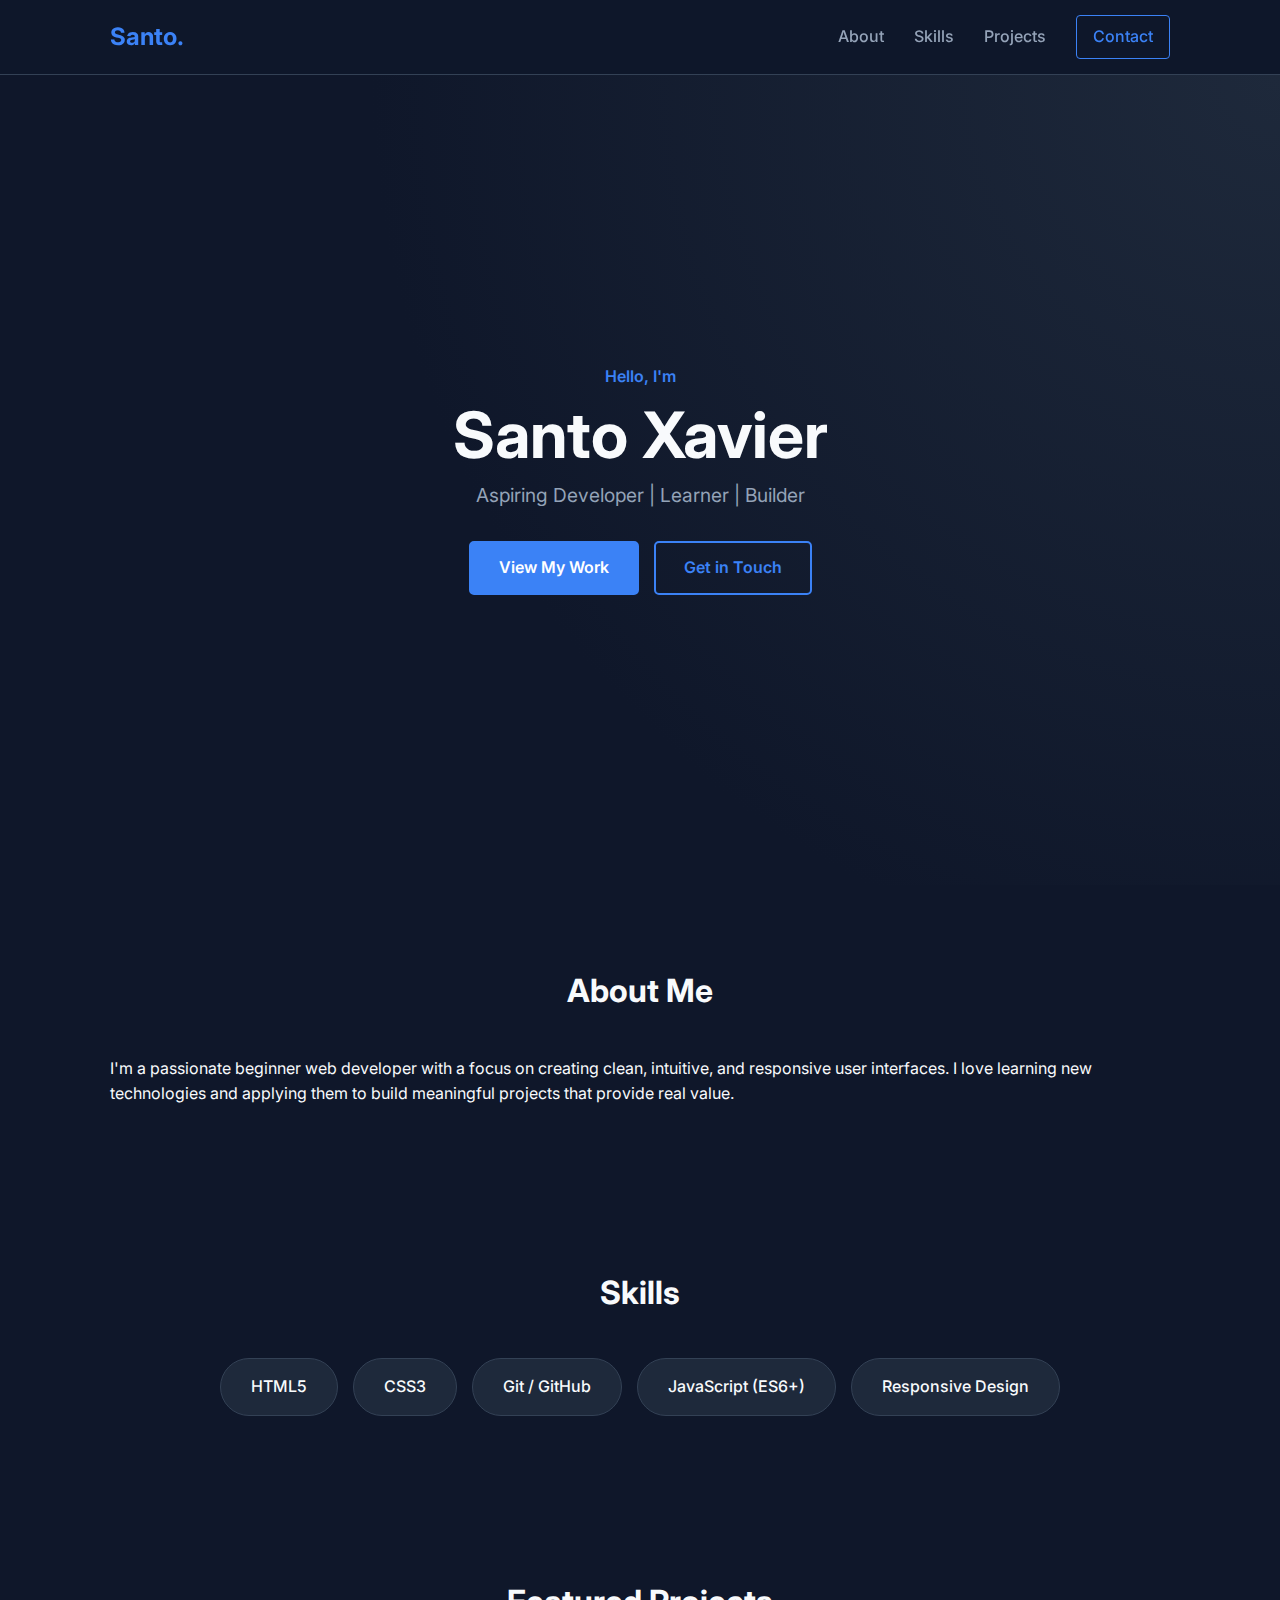
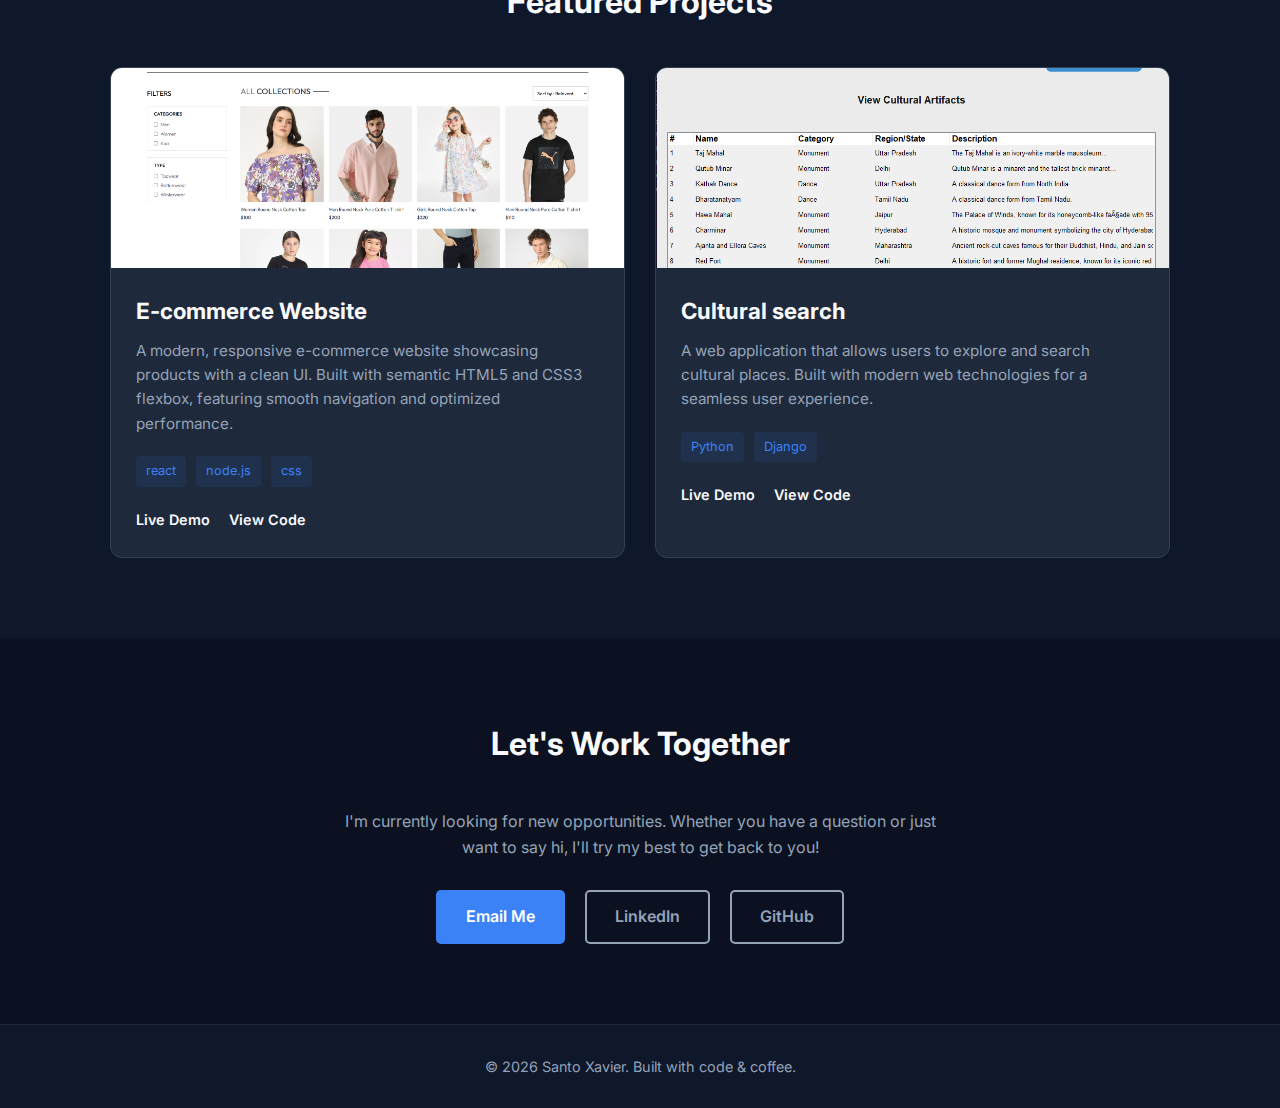
<file: index2.html>
<!DOCTYPE html>
<html lang="en">
<head>
  <meta charset="UTF-8" />
  <meta name="viewport" content="width=device-width, initial-scale=1.0">
  <title>Santo | Portfolio</title>
  <link rel="stylesheet" href="style2.css" />
  <link href="https://fonts.googleapis.com/css2?family=Inter:wght@400;600;700&display=swap" rel="stylesheet">
</head>
<body>

  <header>
    <div class="container nav-container">
      <h1 class="logo">Santo.</h1>
      <a href="#main-nav" class="nav-toggle-label" aria-label="Open navigation">
        <span class="hamburger"></span>
      </a>
      <nav id="main-nav" class="main-nav" aria-label="Main Navigation">
        <a href="#about">About</a>
        <a href="#skills">Skills</a>
        <a href="#projects">Projects</a>
        <a href="#contact" class="nav-btn">Contact</a>
      </nav>
    </div>
  </header>

  <section class="hero" aria-label="Hero Section">
    <div class="container">
      <p class="subtitle">Hello, I'm</p>
      <h2>Santo Xavier</h2>
      <p class="role">Aspiring Developer | Learner | Builder</p>
      <div class="hero-btns">
        <a href="#projects" class="btn btn-primary">View My Work</a>
        <a href="#contact" class="btn btn-outline">Get in Touch</a>
      </div>
    </div>
  </section>

  <section id="about" class="section section-light">
    <div class="container">
      <h2 class="section-title">About Me</h2>
      <p class="about-text">
        I'm a passionate beginner web developer with a focus on creating clean, intuitive, and responsive user interfaces. I love learning new technologies and applying them to build meaningful projects that provide real value.
      </p>
    </div>
  </section>

  <section id="skills" class="section section-grey">
    <div class="container">
      <h2 class="section-title">Skills</h2>
      <div class="skills-grid">
        <div class="skill-card">HTML5</div>
        <div class="skill-card">CSS3</div>
        <div class="skill-card">Git / GitHub</div>
        <div class="skill-card">JavaScript (ES6+)</div>
        <div class="skill-card">Responsive Design</div>
      </div>
    </div>
  </section>

  <section id="projects" class="section">
    <div class="container">
      <h2 class="section-title">Featured Projects</h2>
      
      <div class="projects-grid">
        <article class="project-card">
          <div class="project-image">
            <img src="e-commerce.png" alt="Portfolio Website Screenshot">
          </div>
          <div class="project-content">
            <h3>E-commerce Website</h3>
            <p>A modern, responsive e-commerce website showcasing products with a clean UI. Built with semantic HTML5 and CSS3 flexbox, featuring smooth navigation and optimized performance.</p>
            <div class="project-tags">
              <span class="tag">react</span>
              <span class="tag">node.js</span>
              <span class="tag">css</span>
            </div>
            <div class="project-links">
              <a href="#">Live Demo</a>
              <a href="#">View Code</a>
            </div>
          </div>
        </article>

        <article class="project-card">
          <div class="project-image">
            <img src="Screenshot 2025-04-22 174157.png" alt="Landing Page Screenshot">
          </div>
          <div class="project-content">
            <h3>Cultural search</h3>
            <p>A web application that allows users to explore and search cultural places. Built with modern web technologies for a seamless user experience.</p>
            <div class="project-tags">
              <span class="tag">Python</span>
              <span class="tag">Django</span>
            </div>
            <div class="project-links">
              <a href="#">Live Demo</a>
              <a href="#">View Code</a>
            </div>
          </div>
        </article>
      </div>
    </div>
  </section>

  <section id="contact" class="section section-dark">
    <div class="container contact-container">
      <h2 class="section-title">Let's Work Together</h2>
      <p>I'm currently looking for new opportunities. Whether you have a question or just want to say hi, I'll try my best to get back to you!</p>
      <div class="contact-links">
        <a href="mailto:santoxavier5948@gmail.com" class="btn btn-primary">Email Me</a>
        <a href="https://www.linkedin.com/in/santo-xavier-409971360/?lipi=urn%3Ali%3Apage%3Ad_flagship3_feed%3Ba41rEvyiSX2D80Bbauk4DA%3D%3D" class="btn btn-secondary" target="_blank">LinkedIn</a>
        <a href="https://github.com/SAnto-spec" class="btn btn-secondary" target="_blank">GitHub</a>
      </div>
    </div>
  </section>

  <footer>
    <p>&copy; 2026 Santo Xavier. Built with code & coffee.</p>
  </footer>

  </body>
  </html>
</body>
</html>
</file>
<file: style2.css>
/* --- Reset & Base Styles --- */
:root {
  --primary: #3b82f6;      /* Nice modern blue */
  --primary-hover: #2563eb;
  --dark-bg: #0f172a;      /* Very dark blue/slate for background */
  --card-bg: #1e293b;      /* Slightly lighter for cards */
  --text-main: #f8fafc;    /* White-ish text */
  --text-muted: #94a3b8;   /* Grey text */
  --transition: all 0.3s ease;
}

* {
  margin: 0;
  padding: 0;
  box-sizing: border-box;
}

html {
  scroll-behavior: smooth;
}

body {
  font-family: 'Inter', sans-serif;
  background-color: var(--dark-bg);
  color: var(--text-main);
  line-height: 1.6;
}

a { text-decoration: none; color: inherit; }
ul { list-style: none; }

/* --- Layout Utility --- */
.container {
  max-width: 1100px;
  margin: 0 auto;
  padding: 0 20px;
}

.section { padding: 80px 0; }
.section-title {
  font-size: 2rem;
  margin-bottom: 40px;
  text-align: center;
  position: relative;
}

/* --- Buttons --- */
.btn {
  display: inline-block;
  padding: 12px 28px;
  border-radius: 5px;
  font-weight: 600;
  transition: var(--transition);
  cursor: pointer;
}

.btn-primary {
  background-color: var(--primary);
  color: white;
  border: 2px solid var(--primary);
}

.btn-primary:hover {
  background-color: transparent;
  color: var(--primary);
}

.btn-secondary {
  border: 2px solid var(--text-muted);
  color: var(--text-muted);
}

.btn-secondary:hover {
  border-color: var(--text-main);
  color: var(--text-main);
}

.btn-outline {
  border: 2px solid var(--primary);
  color: var(--primary);
}

.btn-outline:hover {
  background-color: var(--primary);
  color: white;
}

/* --- Navbar --- */
header {
  background-color: rgba(15, 23, 42, 0.95); /* Glass effect */
  position: sticky;
  top: 0;
  z-index: 1000;
  border-bottom: 1px solid #334155;
  padding: 15px 0;
}

.nav-container {
  display: flex;
  justify-content: space-between;
  align-items: center;
}

.logo {
  font-size: 1.5rem;
  font-weight: 700;
  color: var(--primary);
}

nav a {
  margin-left: 30px;
  font-weight: 500;
  color: var(--text-muted);
  transition: var(--transition);
}

nav a:hover { color: var(--primary); }

.nav-btn {
  border: 1px solid var(--primary);
  padding: 8px 16px;
  border-radius: 4px;
  color: var(--primary);
}

.nav-btn:hover {
  background-color: var(--primary);
  color: white;
}

/* Mobile nav toggle (hidden by default) */
.nav-toggle-label {
  display: none;
  cursor: pointer;
  width: 36px;
  height: 30px;
  align-items: center;
  justify-content: center;
}
.nav-toggle-label .hamburger,
.nav-toggle-label .hamburger::before,
.nav-toggle-label .hamburger::after {
  content: '';
  display: block;
  width: 26px;
  height: 3px;
  background: var(--text-main);
  border-radius: 3px;
}
.nav-toggle-label .hamburger::before,
.nav-toggle-label .hamburger::after {
  transition: var(--transition);
}
.nav-toggle-label .hamburger::before { transform: translateY(-8px); }
.nav-toggle-label .hamburger::after { transform: translateY(5px); }

.main-nav { display: flex; align-items: center; }


/* --- Hero Section --- */
.hero {
  height: 90vh;
  display: flex;
  align-items: center;
  justify-content: center;
  text-align: center;
  background: radial-gradient(circle at top right, #1e293b 0%, #0f172a 60%);
}

.hero .subtitle {
  color: var(--primary);
  font-weight: 600;
  margin-bottom: 10px;
}

.hero h2 {
  font-size: 4rem;
  margin-bottom: 10px;
  line-height: 1.1;
}

.hero .role {
  font-size: 1.2rem;
  color: var(--text-muted);
  margin-bottom: 30px;
}

.hero .yup {
  min-height: 2rem;
  min-width: 300px;
  display: inline-block;
  margin: 0;
  padding: 0;
}

.hero .yup p {
  margin: 0;
  padding: 0;
  display: inline;
}

.hero-btns {
  display: flex;
  gap: 15px;
  justify-content: center;
}

/* --- Skills --- */
.skills-grid {
  display: flex;
  flex-wrap: wrap;
  justify-content: center;
  gap: 15px;
}

.skill-card {
  background-color: var(--card-bg);
  padding: 15px 30px;
  border-radius: 50px;
  border: 1px solid #334155;
  font-weight: 500;
  transition: var(--transition);
}

.skill-card:hover {
  border-color: var(--primary);
  transform: translateY(-3px);
}

/* --- Projects (Grid & Cards) --- */
.projects-grid {
  display: grid;
  grid-template-columns: repeat(auto-fit, minmax(300px, 1fr));
  gap: 30px;
}

.project-card {
  background-color: var(--card-bg);
  border-radius: 12px;
  overflow: hidden;
  border: 1px solid #334155;
  transition: var(--transition);
}

.project-card:hover {
  transform: translateY(-10px);
  box-shadow: 0 20px 25px -5px rgba(0, 0, 0, 0.3);
  border-color: var(--primary);
}

.project-image {
  width: 100%;
  height: 200px;
  background-color: #334155;
  overflow: hidden;
}

.project-image img {
  width: 100%;
  height: 100%;
  object-fit: cover;
  transition: transform 0.5s ease;
}

.project-card:hover .project-image img {
  transform: scale(1.05);
}

.project-content {
  padding: 25px;
}

.project-content h3 {
  margin-bottom: 10px;
  font-size: 1.4rem;
}

.project-content p {
  color: var(--text-muted);
  font-size: 0.95rem;
  margin-bottom: 20px;
}

.project-tags {
  display: flex;
  gap: 10px;
  margin-bottom: 20px;
}

.tag {
  font-size: 0.8rem;
  color: var(--primary);
  background-color: rgba(59, 130, 246, 0.1);
  padding: 5px 10px;
  border-radius: 4px;
}

.project-links a {
  font-size: 0.9rem;
  font-weight: 600;
  margin-right: 15px;
  border-bottom: 2px solid transparent;
  transition: var(--transition);
}

.project-links a:hover {
  color: var(--primary);
  border-bottom-color: var(--primary);
}

/* --- Contact & Footer --- */
.section-dark {
  background-color: #0b1120;
  text-align: center;
}

.contact-container p {
  max-width: 600px;
  margin: 0 auto 30px auto;
  color: var(--text-muted);
}

.contact-links {
  display: flex;
  justify-content: center;
  gap: 20px;
}

footer {
  text-align: center;
  padding: 30px;
  border-top: 1px solid #1e293b;
  color: var(--text-muted);
  font-size: 0.9rem;
}

/* --- Contact Form --- */
.contact-form {
  max-width: 600px;
  margin: 0 auto 40px;
  display: flex;
  flex-direction: column;
  gap: 20px;
}

.h1 .yup {
  font-size: 3rem;
  margin-bottom: 10px;
  line-height: 1.1;
  text-align: center;
}

#role {
  color: #3b82f6;
}

.a2 {
 align-items: center;
}

.form-group {
  display: flex;
  flex-direction: column;
}

.contact-form input,
.contact-form textarea {
  padding: 12px 16px;
  border: 2px solid #334155;
  border-radius: 6px;
  background-color: rgba(30, 41, 59, 0.5);
  color: var(--text-main);
  font-family: 'Inter', sans-serif;
  font-size: 1rem;
  transition: var(--transition);
}

.contact-form input::placeholder,
.contact-form textarea::placeholder {
  color: var(--text-muted);
}

.contact-form input:focus,
.contact-form textarea:focus {
  outline: none;
  border-color: var(--primary);
  background-color: rgba(30, 41, 59, 0.8);
  box-shadow: 0 0 0 3px rgba(59, 130, 246, 0.1);
}

/* --- Mobile Responsiveness --- */
@media (max-width: 768px) {
  .hero h2 { font-size: 2.5rem; }
  .nav-container { flex-direction: row; gap: 10px; }
  nav a { margin: 0 12px; }
  .contact-links { flex-direction: column; align-items: center; }
  .btn { width: 100%; text-align: center; }
  /* Show hamburger and hide nav by default (CSS-only :target menu)
     When the fragment is #main-nav the menu becomes visible. Clicking
     any link navigates to a page section (different fragment) which
     hides the menu again without JS. */
  .nav-toggle-label { display: flex; }
  .main-nav { display: none; width: 100%; flex-direction: column; gap: 12px; margin-top: 10px; position: absolute; left: 20px; right: 20px; top: 68px; background: rgba(15,23,42,0.98); padding: 18px; border-radius: 8px; border: 1px solid #334155; }
  .main-nav:target { display: flex; }

  /* Make hero more flexible on small screens */
  .hero { min-height: 55vh; padding: 60px 0; }
  .hero .role { font-size: 1rem; }

  /* Project images slightly shorter on mobile */
  .project-image { height: 150px; }
  
  /* Contact form mobile */
  .contact-form { gap: 15px; }
}
</file>
